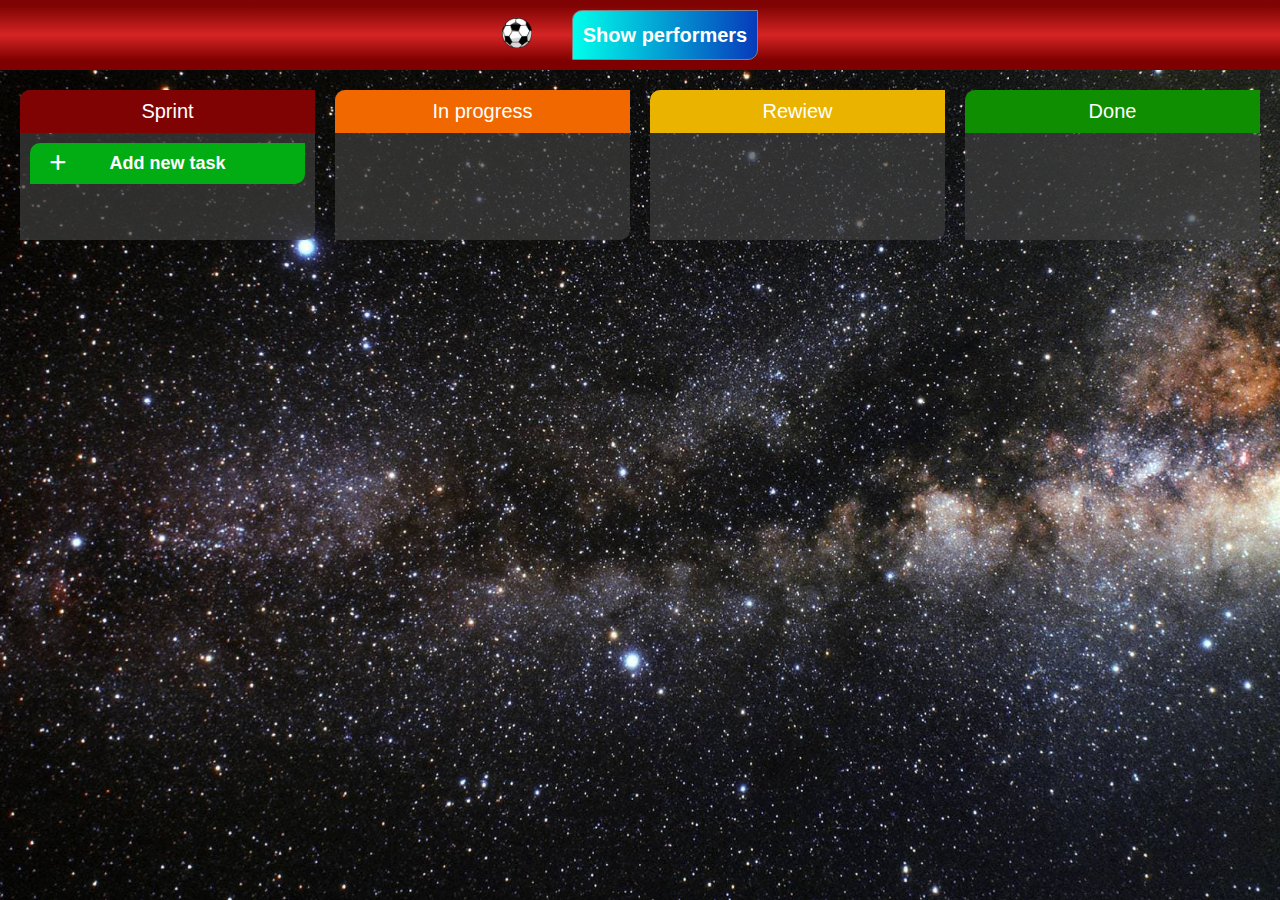
<file: index.html>
<!DOCTYPE html>
<html lang="en">
<head>
    <meta charset="UTF-8">
    <meta http-equiv="X-UA-Compatible" content="IE=edge">
    <meta name="viewport" content="width=device-width, initial-scale=1.0">
    <link rel="stylesheet" href="./libs/fontawesome/css/all.css">
    <link rel="stylesheet" href="./css/style.css">
    <title>TASK_18</title>
</head>
<body>
    <div class="wrapper">
        <header class="header">
                <a href="./soccer.html"><img src="./img/soccer-ball-png-26391.png" width='30px' alt=""></a>
            <div class="header__addPerformer">
                <button class="header__showPerformerBtn">Show performers</button>
                <div class="header__performerContainer performersVisible">
                    <button class="header__addPerformerBtn"><i class="fa-solid fa-plus"></i></button>
                    <img src="./img/I.jpg" width="40px" alt="avatar" draggable="true">
                    <img src="./img/Nata.jpg" width="40px" alt="avatar" draggable="true">
                    <img src="./img/Ben.jpg" width="40px" alt="avatar" draggable="true">
                    <img src="./img/Li.jpg" width="40px" alt="avatar" draggable="true">
                    <img src="./img/Dave.jpg" width="40px" alt="avatar" draggable="true">
                    <img src="./img/Sofy.jpg" width="40px" alt="avatar" draggable="true">
                    <img src="./img/Dom.jpg" width="40px" alt="avatar" draggable="true">
                </div>
                
            </div>
        </header>
        <div class="trello">
            <div class="trello__item">
                <div class="trello__sprint">
                    <div id="sprint" class="trello__taskTitle">Sprint</div>
                    <div class="trello__body">
                        <div class="trello__addTaskBtn"><i class="fa-solid fa-plus"></i>Add new task</div>
                    </div>
                </div>
                <div class="trello__progress">
                    <div id="progress" class="trello__taskTitle">In progress</div>
                    <div class="trello__body"></div>
                </div>
                <div class="trello__rewiew">
                    <div id="rewiew" class="trello__taskTitle">Rewiew</div>
                    <div class="trello__body"></div>
                </div>
                <div class="trello__done">
                    <div id="done" class="trello__taskTitle">Done</div>
                    <div class="trello__body"></div>
                </div>
            </div>
        </div>
    </div>
    <script src="./js/main.js"></script>
</body>
</html>
</file>
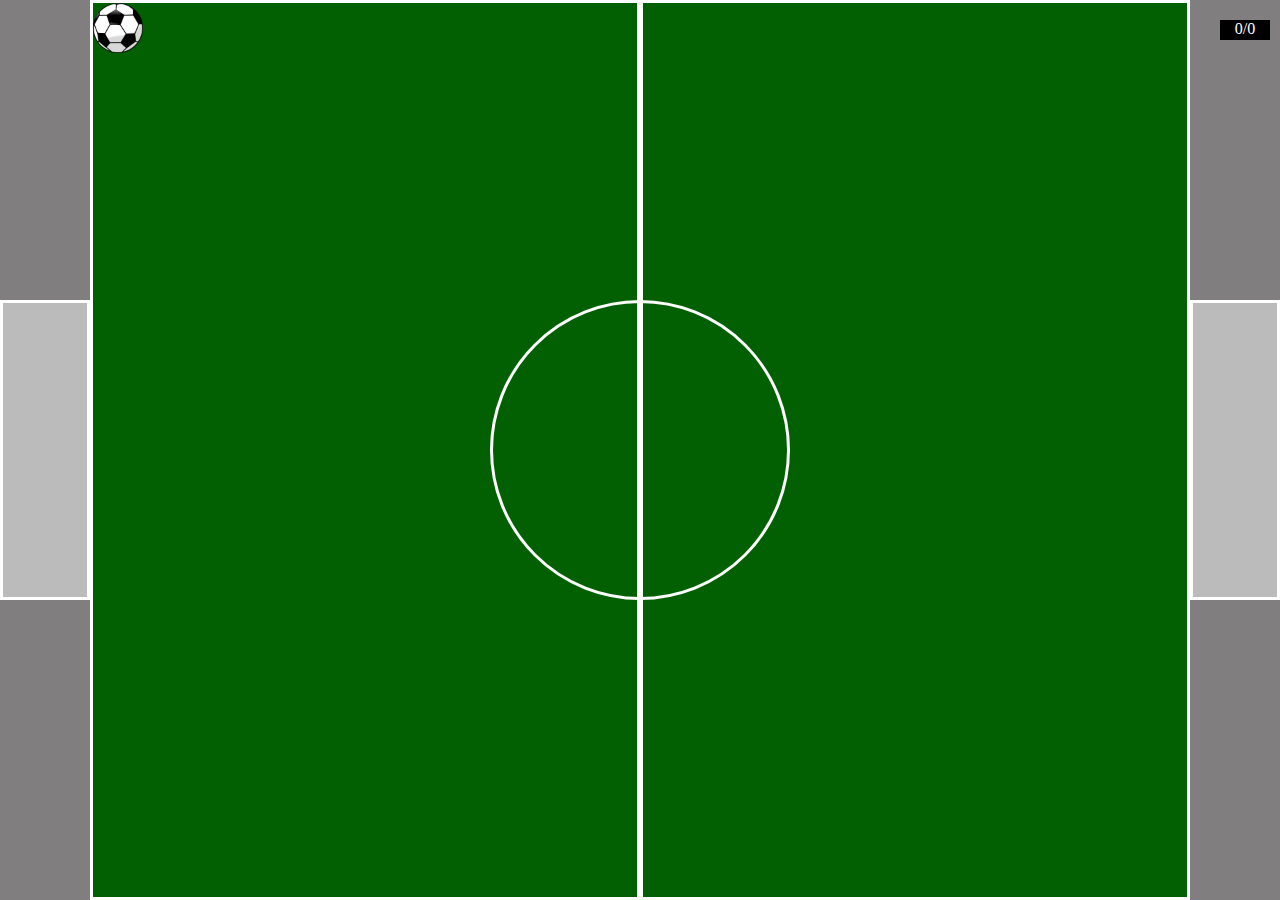
<file: index1.html>
<!DOCTYPE html>
<html lang="en">
<head>
	<meta charset="UTF-8">
	<meta name="viewport" content="width=device-width, initial-scale=1.0">
	<title>Document</title>
	<style>
		*{
			margin: 0;
			padding: 0;
			box-sizing: border-box;
		}
		.wrapper{
			position: relative;
			display: flex;
			align-items: center;
			background: rgb(128, 126, 126);
		}
		.leftPoligon, .rightPoligon{
			height: 100vh;
			border: 3px solid rgb(255, 255, 255) ;
			width: 43%;
			position: relative;
			background: rgb(2, 96, 2);
		}
		.leftGate, .rightGate{
			height: 300px;
			width: 7%;
			border: 1px solid black;
			position: relative;
			border: 3px solid rgb(255, 255, 255) ;
			background: rgb(187, 187, 187);

		}
		img{
			height: 50px;
			cursor: pointer;
			position: absolute;
			z-index: 2;
		}
		.total{
			position: absolute;
			right: 10px;
			top: 20px;
			background: #000;
			color: white;
			min-width: 50px;
			height: 20px;
			text-align: center;

		}
		.circle{
			position: absolute;
			width: 300px;
			height: 300px;
			border: 3px solid rgb(255, 255, 255) ;
			z-index: 1;
			border-radius: 50%;
			left: calc(50% - 150px);
		}
	</style>
</head>
<body>
	<div class="wrapper">
		<div class="circle"></div>
		<div class="leftGate"></div>
		<div class="leftPoligon">
			<img class =  "ball" src="./img/soccer-ball-png-26391.png" alt="" draggable = "true"></div>
		<div class="rightPoligon"></div>
		<div class="rightGate"></div>
	</div>
	<div class="total">
		<span class="firstTeam"></span>/<span class="secondTeam"></span>
	</div>
	<script>

		const poligons = document.querySelectorAll('.wrapper>div');
		const ball = document.querySelector('.ball')
		let firstTeam =document.querySelector('.firstTeam');
		let secondTeam =  document.querySelector('.secondTeam');

		let firstTeamScore = 0;
		let secondTeamScore = 0;
		
		poligons.forEach( function(el){

			el.addEventListener('dragover',allowDrop);
			el.addEventListener('drop', dropElement);
		});


		function allowDrop(e){
			e.preventDefault()
		} 

		function dropElement(e){
			console.log(e);
			console.log('pageX - ' + e.pageX);
			console.log('pageY - ' + e.pageY);
			console.log('offsetX - ' + e.offsetX);
			console.log('offsetY - ' + e.offsetY);

			if (this.classList.contains('leftGate')) {
				firstTeam.innerText = ++firstTeamScore;
			}
			else if (this.classList.contains('rightGate')) {
				secondTeam.innerText = ++secondTeamScore;
			}
	
			this.appendChild(ball);
			ball.style.left = (e.pageX - (e.pageX - e.offsetX) - 25) + 'px';
			ball.style.top = (e.pageY - (e.pageY - e.offsetY) - 25) + 'px';
				// ball.style.left = e.pageX + 'px';
				// ball.style.top = e.pageY + 'px';
				// ball.style.left = e.offsetX + 'px';
				// ball.style.top = e.offsetY + 'px';
		}

		firstTeam.innerText = firstTeamScore;
		secondTeam.innerText = secondTeamScore;


	</script>
</body>
</html>
</file>
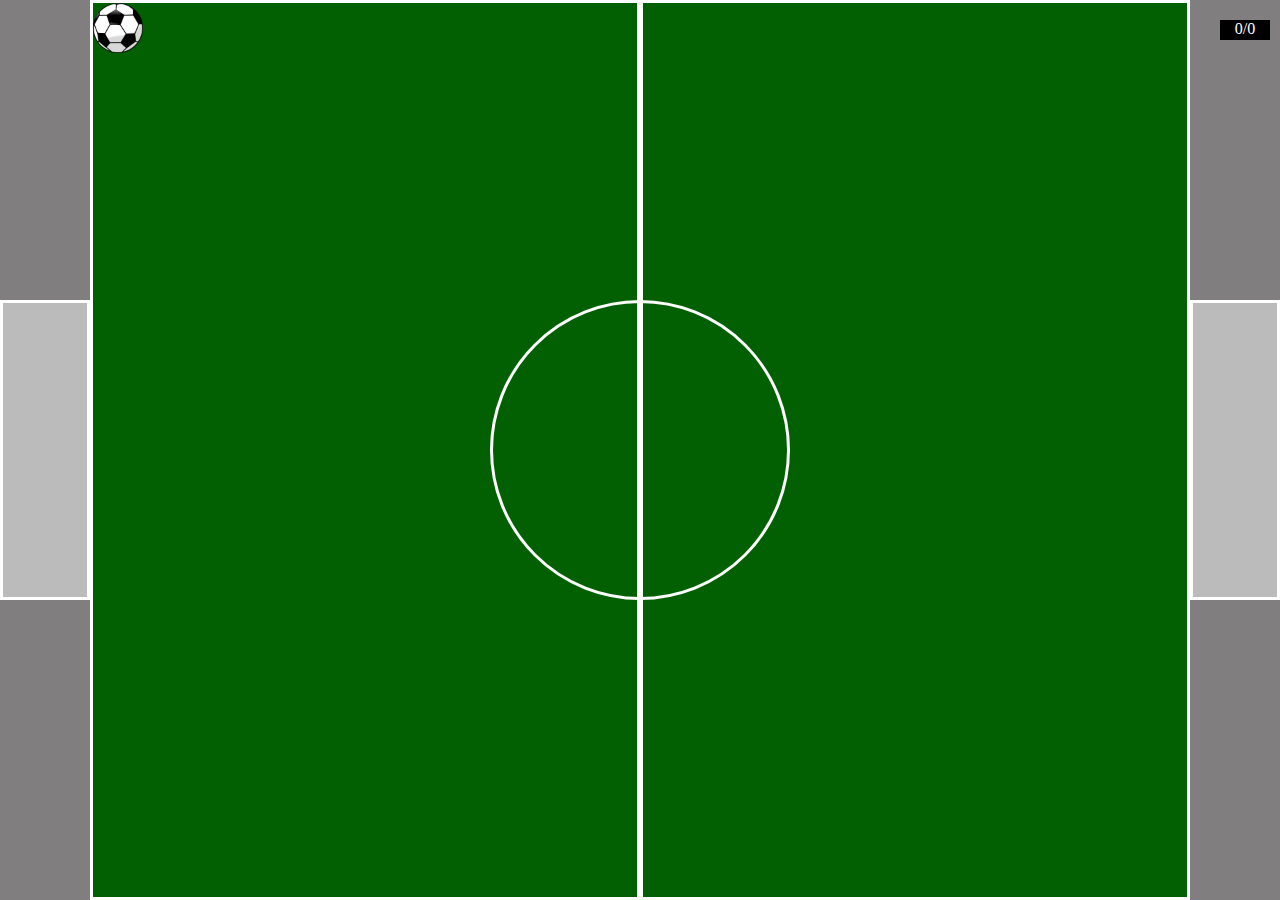
<file: soccer.html>
<!DOCTYPE html>
<html lang="en">
<head>
	<meta charset="UTF-8">
	<meta name="viewport" content="width=device-width, initial-scale=1.0">
	<link rel="stylesheet" href="./css/soccer.css">
	<title>Document</title>
</head>
<body>
	<div class="wrapper">
		<div class="circle"></div>
		<div class="leftGate"></div>
		<div class="leftPoligon">
			<img class =  "ball" src="./img/soccer-ball-png-26391.png" alt="" draggable = "true"></div>
		<div class="rightPoligon"></div>
		<div class="rightGate"></div>
	</div>
	<div class="total">
		<span class="firstTeam"></span>/<span class="secondTeam"></span>
	</div>
	<script src="./js/soccer.js"></script>
</body>
</html>
</file>
<file: css/style.css>
*, * {
  margin: 0;
  padding: 0;
  -webkit-box-sizing: border-box;
          box-sizing: border-box;
}

.trello__task img, .trello__task, .trello__item > div, .trello__addTaskBtn, .header__addPerformerBtn, .header__showPerformerBtn, .header__performerContainer img, .header__performerContainer {
  border-top-left-radius: 10px;
  border-bottom-right-radius: 10px;
}

body {
  font-family: Arial, Helvetica, sans-serif;
  font-size: 1rem;
}

.wrapper {
  min-height: 100%;
  height: 100vh;
  display: -webkit-box;
  display: -ms-flexbox;
  display: flex;
  -webkit-box-orient: vertical;
  -webkit-box-direction: normal;
      -ms-flex-direction: column;
          flex-direction: column;
}

.header {
  display: -webkit-box;
  display: -ms-flexbox;
  display: flex;
  -webkit-box-align: center;
      -ms-flex-align: center;
          align-items: center;
  -webkit-box-pack: center;
      -ms-flex-pack: center;
          justify-content: center;
  gap: 40px;
  padding: 10px 20px;
  background: -webkit-gradient(linear, left bottom, left top, color-stop(14%, rgb(127, 0, 0)), color-stop(50%, rgba(207, 0, 0, 0.86)), color-stop(91%, rgba(127, 0, 0, 0.99)));
  background: -o-linear-gradient(bottom, rgb(127, 0, 0) 14%, rgba(207, 0, 0, 0.86) 50%, rgba(127, 0, 0, 0.99) 91%);
  background: linear-gradient(0deg, rgb(127, 0, 0) 14%, rgba(207, 0, 0, 0.86) 50%, rgba(127, 0, 0, 0.99) 91%);
}
.header__addPerformer {
  display: -webkit-box;
  display: -ms-flexbox;
  display: flex;
  gap: 20px;
}
.header__performerContainer {
  width: 250px;
  background: #acaaaa;
  padding: 5px;
  display: -webkit-box;
  display: -ms-flexbox;
  display: flex;
  -webkit-box-pack: start;
      -ms-flex-pack: start;
          justify-content: start;
  gap: 5px;
  overflow-x: scroll;
  -webkit-transition: 1s;
  -o-transition: 1s;
  transition: 1s;
}
.header__performerContainer::-webkit-scrollbar {
  height: 3px;
}
.header__showPerformerBtn {
  padding: 5px 10px;
  border: 1px solid grey;
  cursor: pointer;
  background: -webkit-gradient(linear, left top, right top, from(rgb(0, 255, 235)), to(rgb(7, 58, 187)));
  background: -o-linear-gradient(left, rgb(0, 255, 235) 0%, rgb(7, 58, 187) 100%);
  background: linear-gradient(90deg, rgb(0, 255, 235) 0%, rgb(7, 58, 187) 100%);
  color: white;
  font-weight: 700;
  font-size: 20px;
}
.header__addPerformerBtn {
  padding: 0px 5px;
  border: 1px solid grey;
  cursor: pointer;
  background: -webkit-gradient(linear, left top, right top, from(rgb(0, 255, 235)), to(rgb(7, 58, 187)));
  background: -o-linear-gradient(left, rgb(0, 255, 235) 0%, rgb(7, 58, 187) 100%);
  background: linear-gradient(90deg, rgb(0, 255, 235) 0%, rgb(7, 58, 187) 100%);
  color: white;
  font-weight: 700;
}

.performersVisible {
  width: 0px;
  padding: 5px 0;
  -webkit-transition: 1s;
  -o-transition: 1s;
  transition: 1s;
}

.trello {
  -webkit-box-flex: 1;
      -ms-flex: 1 1 auto;
          flex: 1 1 auto;
  background: url(../img/BG.jpg) 50%/cover no-repeat;
  padding: 20px;
}
.trello__addTaskBtn {
  padding: 10px;
  margin-bottom: 10px;
  background: rgb(1, 173, 18);
  text-align: center;
  font-size: 18px;
  font-weight: 700;
  position: relative;
  cursor: pointer;
}
.trello__addTaskBtn i {
  position: absolute;
  left: 20px;
}
.trello__item {
  display: -webkit-box;
  display: -ms-flexbox;
  display: flex;
  gap: 20px;
  -ms-flex-wrap: wrap;
      flex-wrap: wrap;
}
.trello__item > div {
  color: white;
  -webkit-box-flex: 1;
      -ms-flex: 1 1 20%;
          flex: 1 1 20%;
  background: rgba(64, 64, 64, 0.685);
  overflow: hidden;
  min-width: 200px;
  min-height: 150px;
}
.trello__taskTitle {
  padding: 10px;
  text-align: center;
  background: rgb(128, 3, 3);
  font-size: 1.25rem;
}
.trello__body {
  padding: 10px 10px 20px;
  height: 100%;
}
.trello__task {
  color: rgb(71, 1, 1);
  padding: 10px 10px;
  font-size: 0.8rem;
  margin-bottom: 10px;
  background: rgb(233, 233, 233);
  position: relative;
}
.trello__task img {
  margin-bottom: 10px;
}
.trello__avatarBlock {
  min-height: 35px;
  display: -webkit-box;
  display: -ms-flexbox;
  display: flex;
  -ms-flex-wrap: wrap;
      flex-wrap: wrap;
  gap: 5px;
}
.trello__taskTextBlock {
  min-height: 20px;
}
.trello__editBtn {
  height: 25px;
  width: 25px;
  border-radius: 50%;
  color: white;
  background: rgb(3, 116, 208);
  display: -webkit-box;
  display: -ms-flexbox;
  display: flex;
  -webkit-box-align: center;
      -ms-flex-align: center;
          align-items: center;
  -webkit-box-pack: center;
      -ms-flex-pack: center;
          justify-content: center;
  font-size: 12px;
  cursor: pointer;
  position: absolute;
  right: -4px;
  bottom: -4px;
}

.fa-circle-xmark {
  color: rgb(255, 150, 4);
  position: absolute;
  right: -4px;
  top: -4px;
  cursor: pointer;
  font-size: 25px;
}

#progress {
  background: rgb(241, 104, 0);
}

#rewiew {
  background: rgb(233, 179, 0);
}

#done {
  background: rgb(15, 142, 1);
}
</file>
<file: css/soccer.css>
* {
    margin: 0;
    padding: 0;
    box-sizing: border-box;
}

.wrapper {
    position: relative;
    display: flex;
    align-items: center;
    background: rgb(128, 126, 126);
}

.leftPoligon,
.rightPoligon {
    height: 100vh;
    border: 3px solid rgb(255, 255, 255);
    width: 43%;
    position: relative;
    background: rgb(2, 96, 2);
}

.leftGate,
.rightGate {
    height: 300px;
    width: 7%;
    border: 1px solid black;
    position: relative;
    border: 3px solid rgb(255, 255, 255);
    background: rgb(187, 187, 187);

}

img {
    height: 50px;
    cursor: pointer;
    position: absolute;
    z-index: 2;
}

.total {
    position: absolute;
    right: 10px;
    top: 20px;
    background: #000;
    color: white;
    min-width: 50px;
    height: 20px;
    text-align: center;

}

.circle {
    position: absolute;
    width: 300px;
    height: 300px;
    border: 3px solid rgb(255, 255, 255);
    z-index: 1;
    border-radius: 50%;
    left: calc(50% - 150px);
}
</file>
